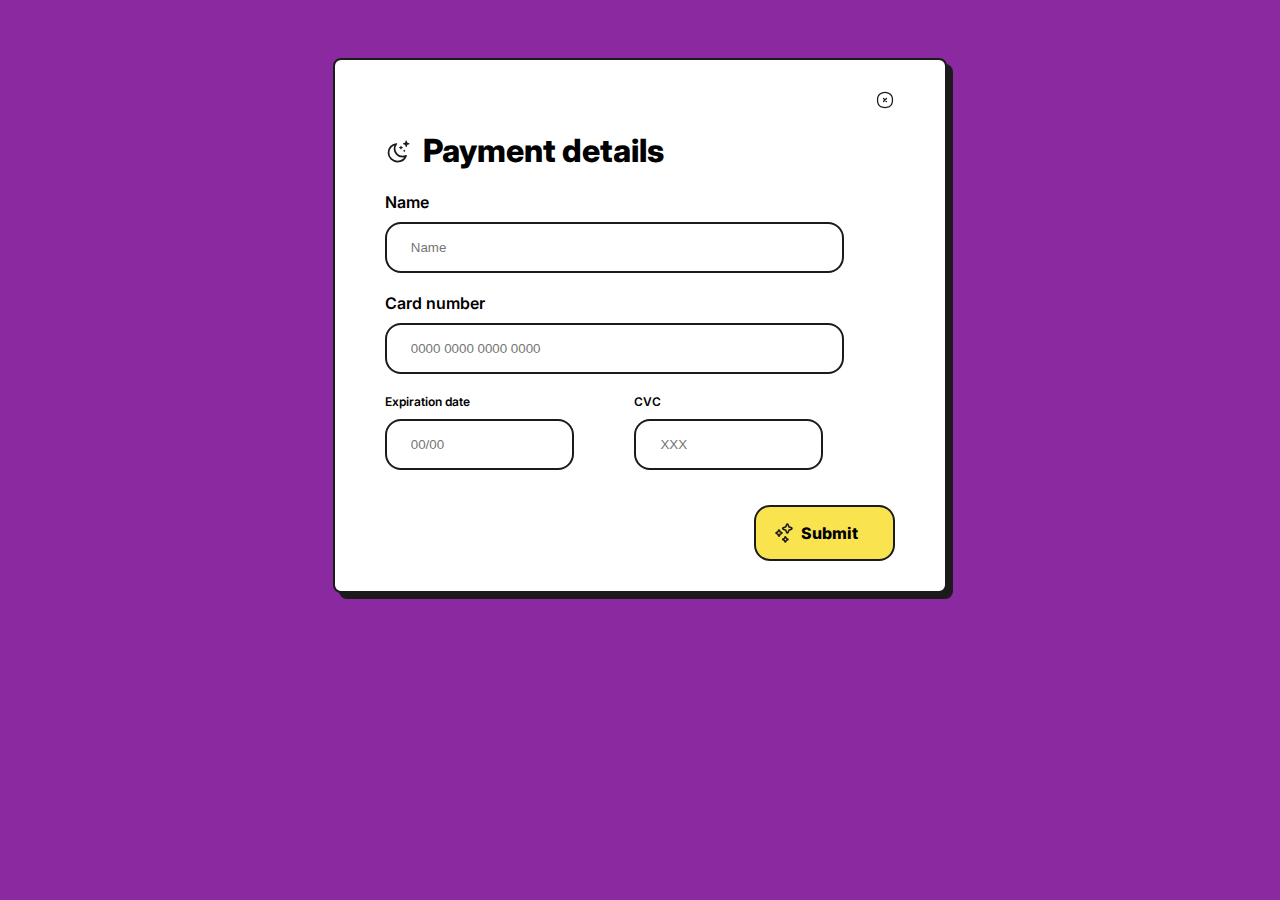
<file: Payment.html>
<!DOCTYPE html>
<html lang="en">
<head>
    <meta charset="UTF-8">
    <meta name="viewport" content="width=device-width, initial-scale=1.0">
    <title>Payment</title>
    <link rel="stylesheet" href="Payment.css">
    <link rel="shortcut icon" href="img/podcast-regular-24.png" type="image/x-icon">

    <link href='https://unpkg.com/boxicons@2.1.4/css/boxicons.min.css' rel='stylesheet'>
</head>
<div class="main">
  <div class="container">
      <svg id="exit" width="20" height="20" viewBox="0 0 24 24" fill="none" xmlns="http://www.w3.org/2000/svg">
          <path d="M3.35288 8.95043C4.00437 6.17301 6.17301 4.00437 8.95043 3.35288C10.9563 2.88237 13.0437 2.88237 15.0496 3.35288C17.827 4.00437 19.9956 6.17301 20.6471 8.95044C21.1176 10.9563 21.1176 13.0437 20.6471 15.0496C19.9956 17.827 17.827 19.9956 15.0496 20.6471C13.0437 21.1176 10.9563 21.1176 8.95044 20.6471C6.17301 19.9956 4.00437 17.827 3.35288 15.0496C2.88237 13.0437 2.88237 10.9563 3.35288 8.95043Z" stroke="#1B1B1B" stroke-width="1.5"/>
          <path d="M13.7678 10.2322L10.2322 13.7678M13.7678 13.7678L10.2322 10.2322" stroke="#1B1B1B" stroke-width="1.5" stroke-linecap="round"/>
      </svg>
      <div class="heading">
          <svg width="28" height="28" viewBox="0 0 24 24" fill="none" xmlns="http://www.w3.org/2000/svg">
              <path d="M13.3986 7.64605C13.495 7.37724 13.88 7.37724 13.9764 7.64605L14.2401 8.38111C14.271 8.46715 14.3395 8.53484 14.4266 8.56533L15.1709 8.82579C15.443 8.92103 15.443 9.30119 15.1709 9.39644L14.4266 9.65689C14.3395 9.68738 14.271 9.75507 14.2401 9.84112L13.9764 10.5762C13.88 10.845 13.495 10.845 13.3986 10.5762L13.1349 9.84112C13.104 9.75507 13.0355 9.68738 12.9484 9.65689L12.2041 9.39644C11.932 9.30119 11.932 8.92103 12.2041 8.82579L12.9484 8.56533C13.0355 8.53484 13.104 8.46715 13.1349 8.38111L13.3986 7.64605Z" fill="#1B1B1B"/>
              <path d="M16.3074 10.9122C16.3717 10.733 16.6283 10.733 16.6926 10.9122L16.8684 11.4022C16.889 11.4596 16.9347 11.5047 16.9928 11.525L17.4889 11.6987C17.6704 11.7622 17.6704 12.0156 17.4889 12.0791L16.9928 12.2527C16.9347 12.2731 16.889 12.3182 16.8684 12.3756L16.6926 12.8656C16.6283 13.0448 16.3717 13.0448 16.3074 12.8656L16.1316 12.3756C16.111 12.3182 16.0653 12.2731 16.0072 12.2527L15.5111 12.0791C15.3296 12.0156 15.3296 11.7622 15.5111 11.6987L16.0072 11.525C16.0653 11.5047 16.111 11.4596 16.1316 11.4022L16.3074 10.9122Z" fill="#1B1B1B"/>
              <path d="M17.7693 3.29184C17.9089 2.90272 18.4661 2.90272 18.6057 3.29184L19.0842 4.62551C19.1288 4.75006 19.2281 4.84805 19.3542 4.89219L20.7045 5.36475C21.0985 5.50263 21.0985 6.05293 20.7045 6.19081L19.3542 6.66337C19.2281 6.7075 19.1288 6.80549 19.0842 6.93005L18.6057 8.26372C18.4661 8.65284 17.9089 8.65284 17.7693 8.26372L17.2908 6.93005C17.2462 6.80549 17.1469 6.7075 17.0208 6.66337L15.6705 6.19081C15.2765 6.05293 15.2765 5.50263 15.6705 5.36475L17.0208 4.89219C17.1469 4.84805 17.2462 4.75006 17.2908 4.62551L17.7693 3.29184Z" fill="#1B1B1B"/>
              <path d="M3 13.4597C3 17.6241 6.4742 21 10.7598 21C14.0591 21 16.8774 18.9993 18 16.1783C17.1109 16.5841 16.1181 16.8109 15.0709 16.8109C11.2614 16.8109 8.17323 13.8101 8.17323 10.1084C8.17323 8.56025 8.71338 7.13471 9.62054 6C5.87502 6.5355 3 9.67132 3 13.4597Z" stroke="#1B1B1B" stroke-width="1.5" stroke-linecap="round" stroke-linejoin="round"/>
          </svg>
          <h1>Payment details</h1>
      </div>
      <label for="name">Name</label>
      <input type="text" id="name" name="name" placeholder="Name"/>
      <br>
      <label for="card">Card number</label>
      <input type="text" minlength="16" maxlength="16" id="card" name="card" placeholder="0000 0000 0000 0000"/>
      <br>
      <div class="exp-cvc">
          <div class="expiration">
              <label for="expiry">Expiration date</label>
              <input class="inputCard" name="expiry" id="expiry" type="text" required placeholder="00/00"/>
              <br>
          </div>
          <div class="security">
              <label for="cvc">CVC</label>
              <input type="text" minlength="3" maxlength="4" id="cvc" name="cvc" placeholder="XXX"/>
              <br>
          </div>
      </div>
      <div class="btn">
          <svg width="24" height="24" viewBox="0 0 24 24" fill="none" xmlns="http://www.w3.org/2000/svg">
              <path d="M12.8768 16.1682C13.0292 15.7535 13.6375 15.7535 13.7899 16.1682L14.2066 17.3023C14.2554 17.435 14.3637 17.5395 14.5013 17.5865L15.6774 17.9884C16.1075 18.1353 16.1075 18.7218 15.6774 18.8688L14.5013 19.2706C14.3637 19.3177 14.2554 19.4221 14.2066 19.5549L13.7899 20.6889C13.6375 21.1037 13.0292 21.1037 12.8768 20.6889L12.4601 19.5549C12.4113 19.4221 12.303 19.3177 12.1653 19.2706L10.9892 18.8688C10.5591 18.7218 10.5591 18.1353 10.9892 17.9884L12.1653 17.5865C12.303 17.5395 12.4113 17.435 12.4601 17.3023L12.8768 16.1682Z" stroke="#1B1B1B" stroke-width="1.5" stroke-linejoin="round"/>
              <path d="M14.6394 3.47278C14.8711 2.84241 15.7956 2.84241 16.0272 3.47278L16.8211 5.63332C16.8953 5.8351 17.0599 5.99384 17.2691 6.06534L19.5097 6.83089C20.1634 7.05426 20.1634 7.94574 19.5097 8.16911L17.2691 8.93466C17.0599 9.00616 16.8953 9.1649 16.8211 9.36668L16.0272 11.5272C15.7956 12.1576 14.8711 12.1576 14.6394 11.5272L13.8455 9.36668C13.7714 9.1649 13.6068 9.00616 13.3975 8.93466L11.157 8.16911C10.5032 7.94574 10.5032 7.05426 11.157 6.83089L13.3975 6.06534C13.6068 5.99384 13.7714 5.8351 13.8455 5.63332L14.6394 3.47278Z" stroke="#1B1B1B" stroke-width="1.5" stroke-linejoin="round"/>
              <path d="M6.48641 9.36289C6.65786 8.87904 7.34214 8.87904 7.51358 9.36289L7.9824 10.686C8.03728 10.8409 8.15913 10.9627 8.31401 11.0176L9.63711 11.4864C10.121 11.6579 10.121 12.3421 9.63711 12.5136L8.31401 12.9824C8.15913 13.0373 8.03728 13.1591 7.9824 13.314L7.51358 14.6371C7.34214 15.121 6.65786 15.121 6.48641 14.6371L6.0176 13.314C5.96272 13.1591 5.84087 13.0373 5.68599 12.9824L4.36289 12.5136C3.87904 12.3421 3.87904 11.6579 4.36289 11.4864L5.68599 11.0176C5.84087 10.9627 5.96272 10.8409 6.0176 10.686L6.48641 9.36289Z" stroke="#1B1B1B" stroke-width="1.5" stroke-linejoin="round"/>
          </svg>
          <span id="submit">Submit</span>
      </div>
  </div>
</div>
</body>
</html>
</file>
<file: Payment.css>
@import url('https://fonts.googleapis.com/css2?family=Inter:wght@100;200;300;400;500;600;700;800;900&display=swap');


body {
  display: flex;
  align-items: center;
  justify-content: center;
  background-color: #8b29a1;
  font-family: inter, sans-serif;
}

.container {
  display: flex;
  flex-direction: column;
  align-items: flex-start;
  padding-left: 50px;
  padding-right: 50px;
  padding-top: 30px;
  padding-bottom: 30px;
  
  margin-top: 50px;
  margin-bottom: 80px;

  position: relative;
  width: 48vw;
  height: auto;

  border-radius: 16px;
  background-color: white;
  
  border: 2px solid #1B1B1B;
  box-sizing: border-box;
  box-shadow: 6px 6px 0px #1B1B1B;
  border-radius: 8px;
}

.heading {
  display: flex;
  flex-direction: row;
  align-items: center;
}

#exit {
  align-self: flex-end;
}

h1 {
  margin-left: 10px;
  font-size: 2rem;
  font-weight: 800;
}

label {
  font-weight: 600;
}

input {
  display: flex;
  flex-direction: row;
  align-items: flex-start;
  margin-top: 10px;
  padding: 16px 24px;
  width: 90%;
  height: 15%;
  left: 1048px;
  top: 16px;
  background: #FFFFFF;
  border: 2px solid #1B1B1B;
  box-sizing: border-box;
  border-radius: 16px;
  transition: 0.2s;
}

textarea:focus, input:focus{
  outline: none;
  background: #F9E450;
  border: 3px solid #1B1B1B;
  border-radius: 16px;
}

.exp-cvc {
  justify-self: center;
  display: flex;
  justify-content: center;
  align-items: center;
  width: 90%;
}

.expiration {
  font-size: 0.75rem;
  width: 50%;
  margin-right: 20px;
}

.security {
  font-size: 0.75rem;
  width: 50%;
  margin-left: 20px;
}

span {
  padding-left: 5px;
  cursor: pointer;
}

.btn {
  background-color: #F9E450;
  border: 2px solid #1B1B1B;
  box-sizing: border-box;
  border-radius: 16px;
  padding: 16px 32px 16px 16px;
  text-align: center;
  font-weight: 800;
  margin-top: 20px;
  
  width: 141px;
  height: 56px;
  left: 16px;
  top: 88px;
  
  display: flex;
  flex-direction: row;
  align-items: center;
  align-self: flex-end;
  cursor: pointer;
  transition: 0.16s ease-out;
}

.btn:hover {
  background: #FFBB38;
  border: 4px solid #1B1B1B;
  box-sizing: border-box;
  box-shadow: 0px 0px 0px 4px #C1BFFA;
  border-radius: 16px;
}

#exit {
  cursor: pointer;
}
</file>
